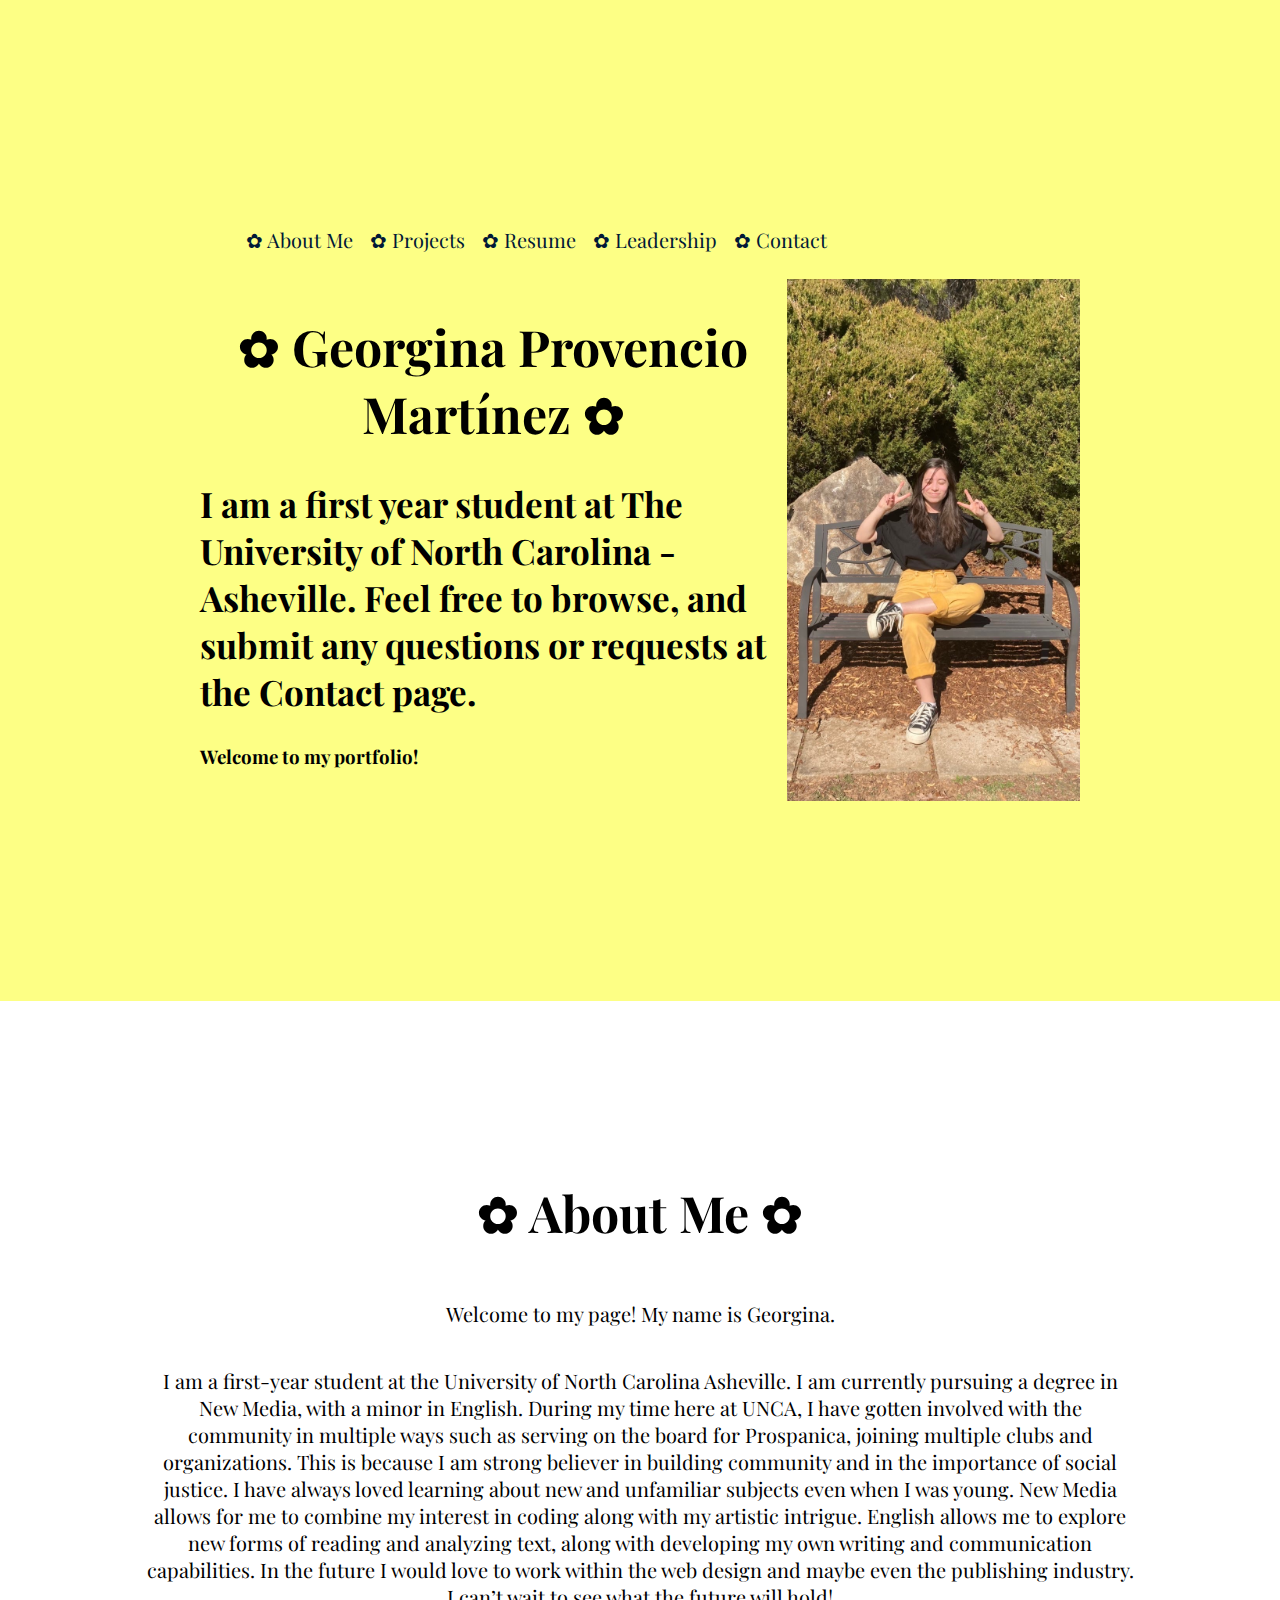
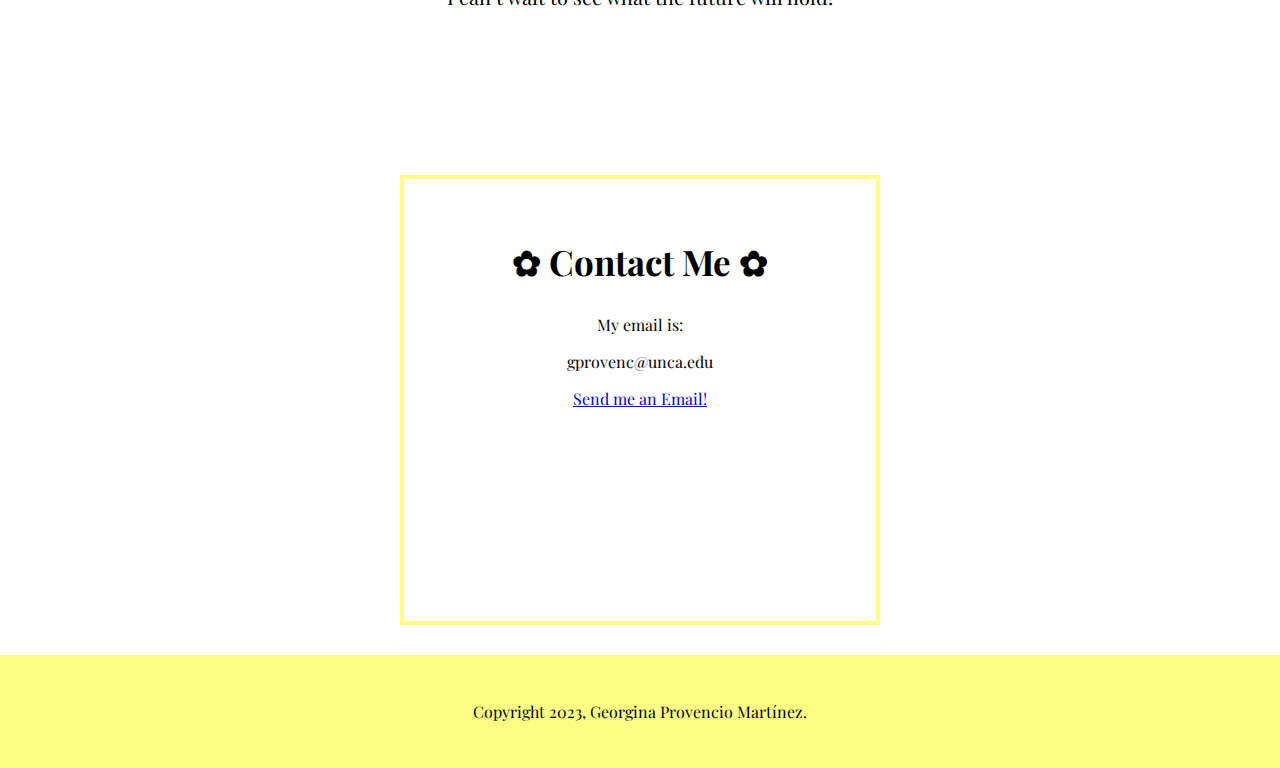
<file: index.html>
<!DOCTYPE HTML>

<html lang="en">

   <head>
    <meta charset="utf-8" />
    <meta name="viewport" content="width=device-width, initial-scale=1, user-scalable=no" />
    <link rel="stylesheet" href="styles.css" />
    <title>Georgina's Porfolio</title>
</head>

<body>
    <header>
    <nav>
        <ul class="horizontal-list">
            <li><a href="#about"> &#10047; About Me</a></li>
            <li><a href="projects.html"> &#10047; Projects</a></li>
            <li><a href="resume.html"> &#10047; Resume</a></li>
            <li><a href="leadership.html">&#10047; Leadership</a></li>
            <li><a href="#contact"> &#10047; Contact</a></li>
        </ul>
    </nav>
    <div class="welcome" >
        <section>
        <h1>&#10047; Georgina Provencio Martínez &#10047;</h1>
        <h2>I am a first year student at The University of North Carolina - Asheville. Feel free to browse, and submit any questions or requests at the Contact page.</h2>
        <h3>Welcome to my portfolio!</h3>
    </section>
        <img id="profile-pic" src="picture.jpeg" alt="profile picture"/>
    </div>
</header>

<section id="about">
    <h1>&#10047; About Me &#10047;</h1>
    <p>Welcome to my page! My name is Georgina.</p>
    <p> I am a first-year student at the University of North Carolina Asheville. I am currently pursuing a degree in 
        New Media, with a minor in English. During my time here at UNCA, I have gotten involved with the community in 
        multiple ways such as serving on the board for Prospanica, joining multiple clubs and organizations. This is 
        because I am strong believer in building community and in the importance of social justice. 
        I have always loved learning about new and unfamiliar subjects even when I was young. New Media allows for me
         to combine my interest in coding along with my artistic intrigue. English allows me to explore new forms of 
         reading and analyzing text, along with developing my own writing and communication capabilities. 
        In the future I would love to work within the web design and maybe even the publishing industry. 
        I can’t wait to see what the future will hold! 
    </p>
</section>

<section id="contact">
    <div class="contact-details">
        <form method="post" action="#">
            <h2> &#10047; Contact Me &#10047;</h2>
            <p>
                My email is:
            </p>
            <p>
                gprovenc@unca.edu
            </p>
            <div class="row row1">
                <p><a href = "mailto:gprovenc@unca.edu = Feedback&body = Message"> Send me an Email!</a></p>
            </div>
        </form>
    </div>
</section>

<footer>
    <p>Copyright 2023, Georgina Provencio Martínez.</p>
   </footer>

</body>

</html>
</file>
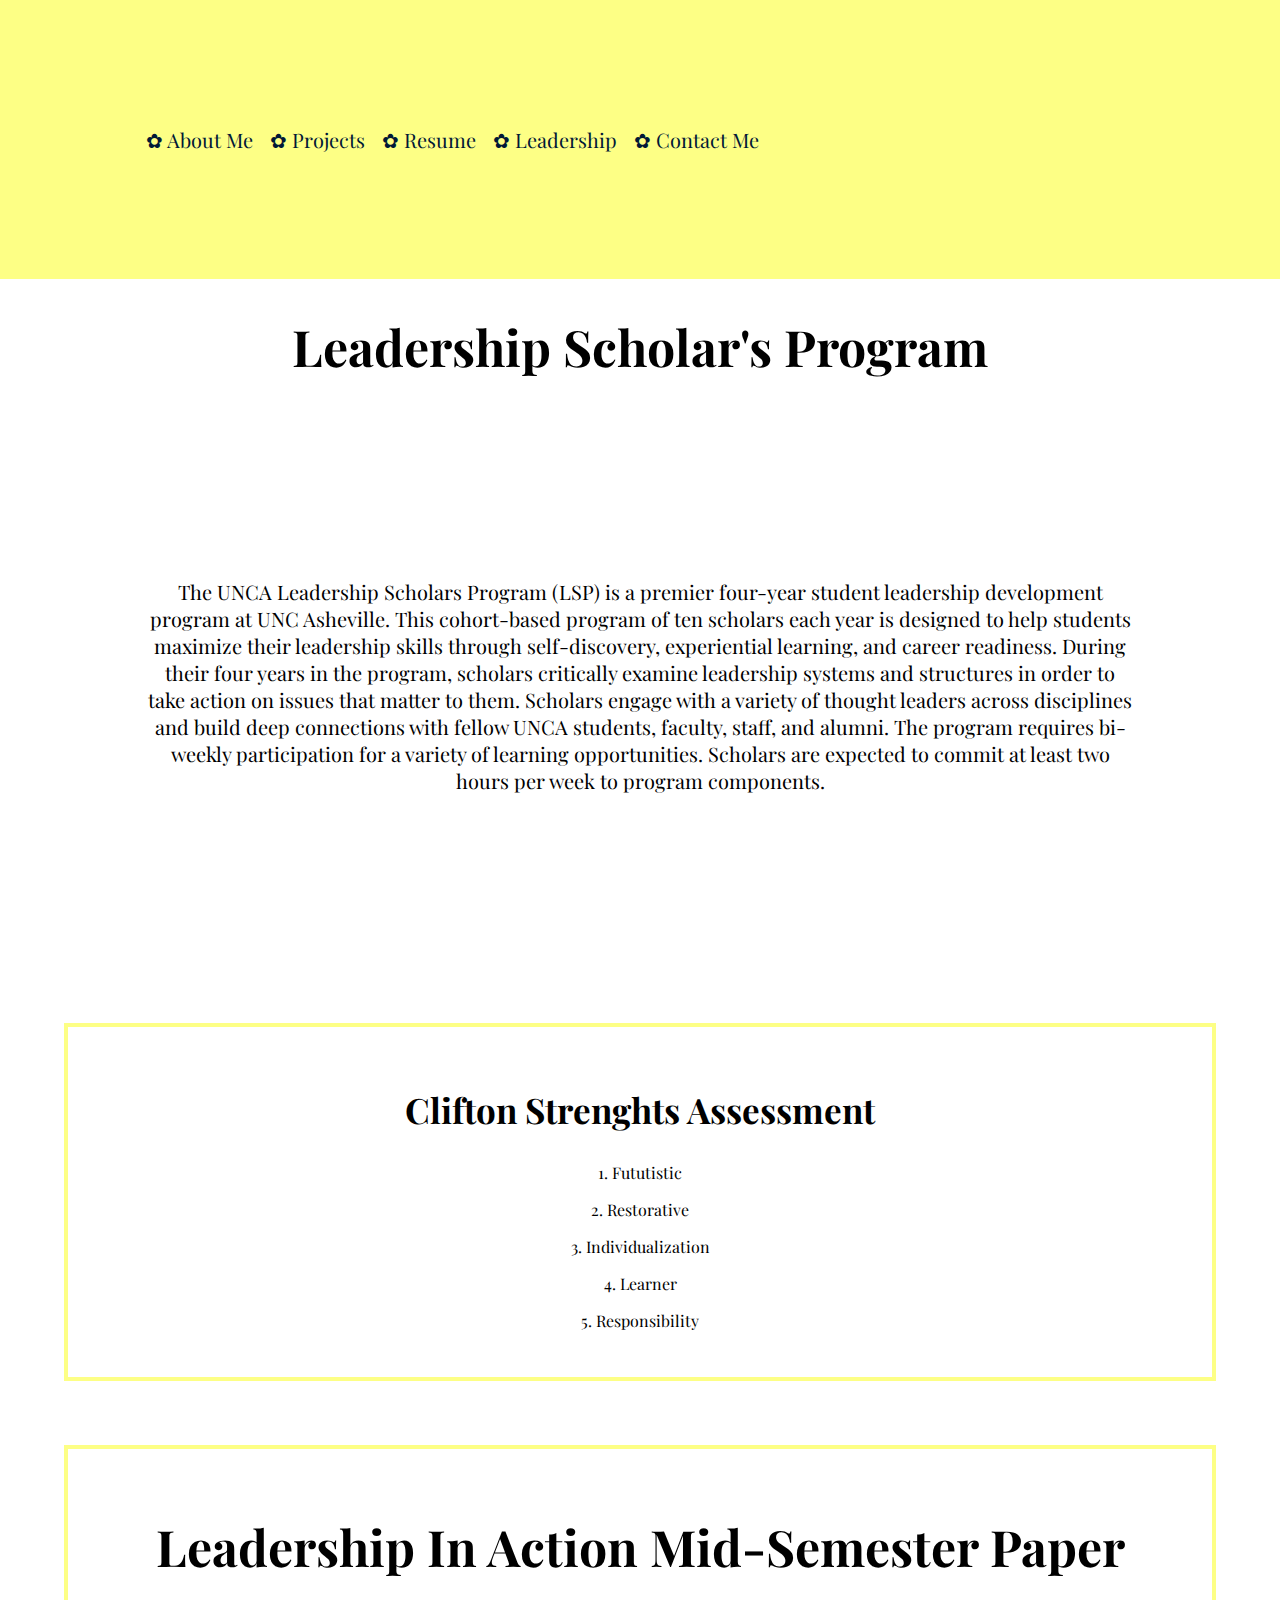
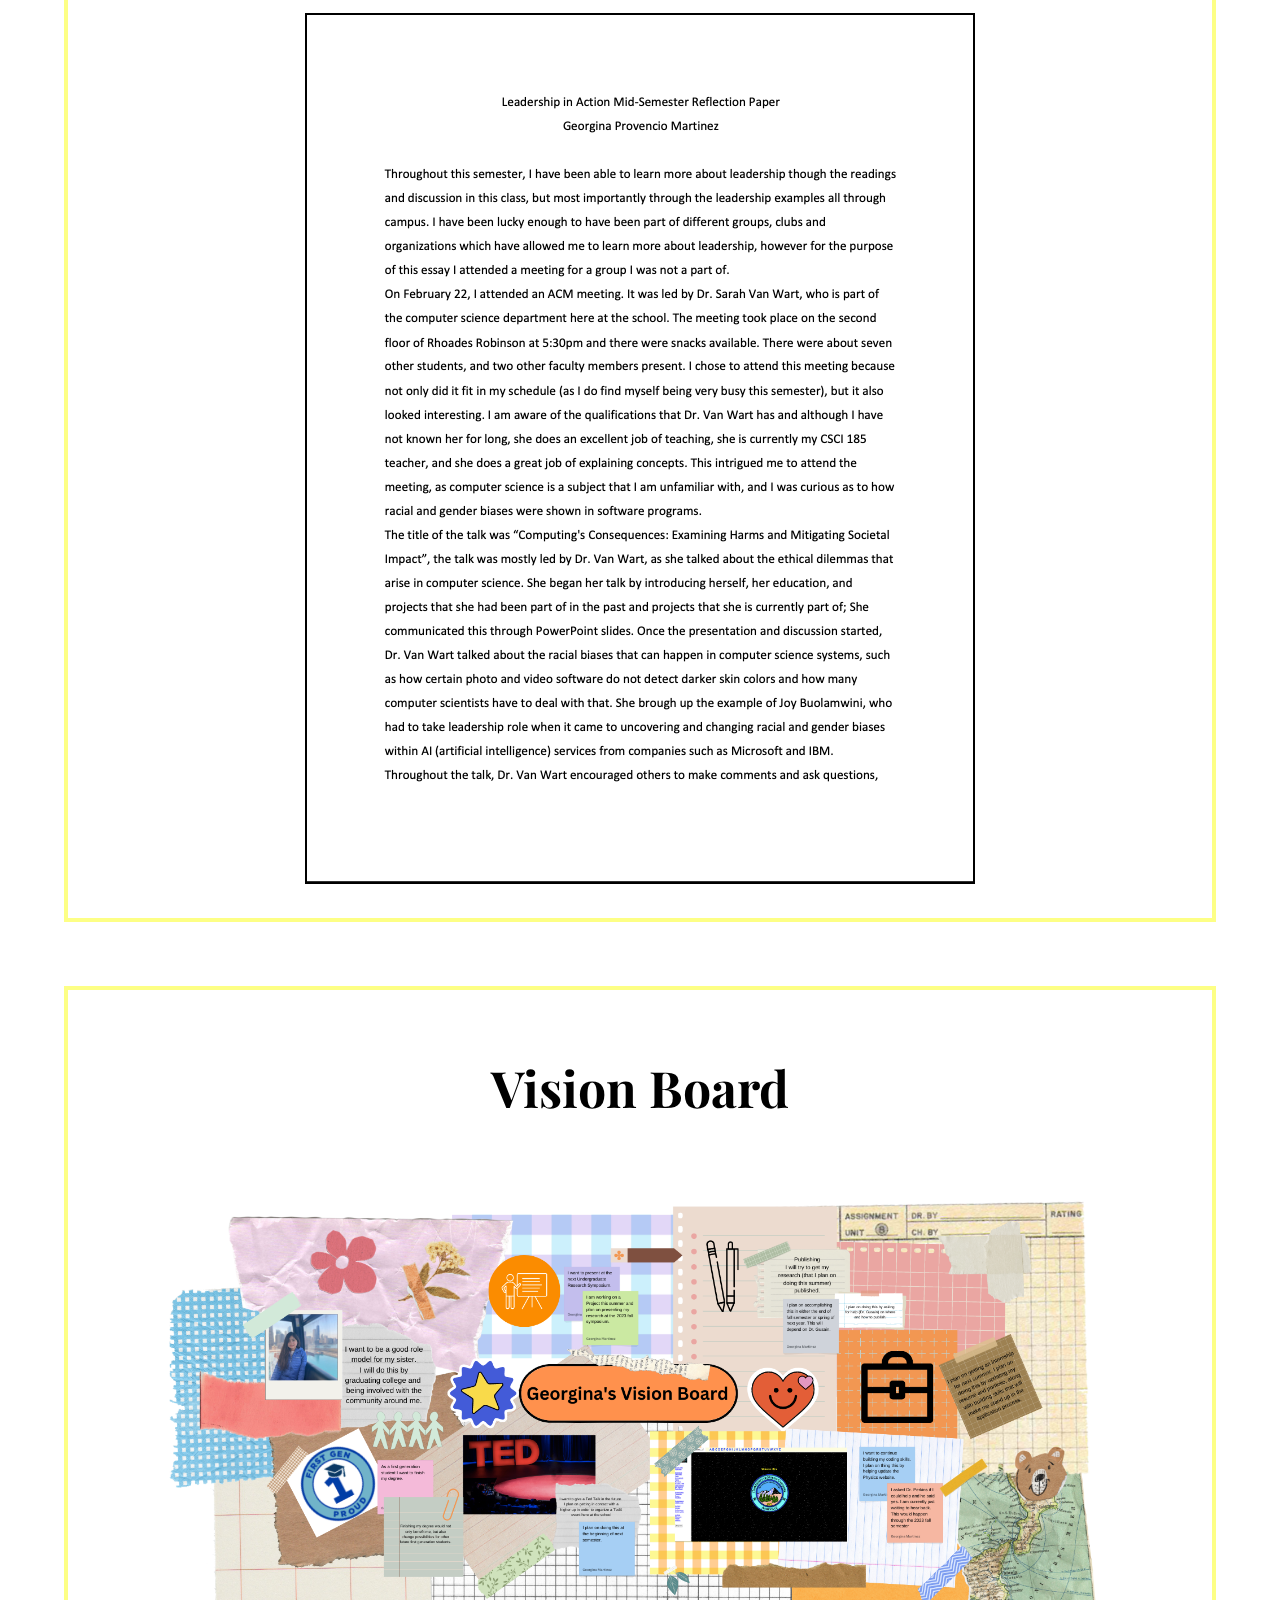
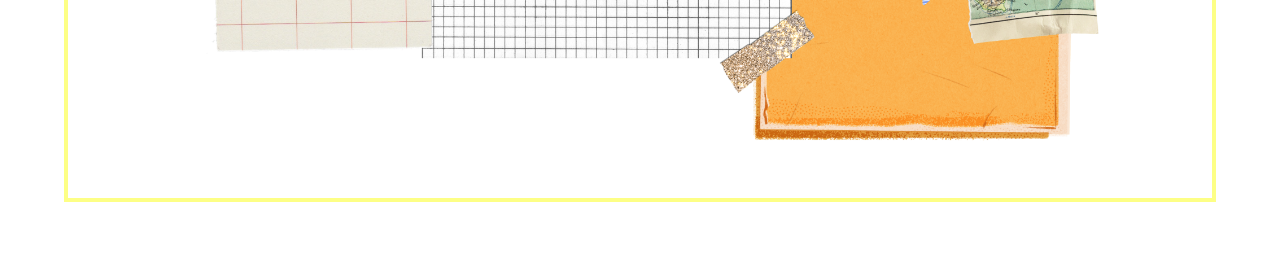
<file: leadership.html>
<!DOCTYPE HTML>

<html lang="en">
    <head>
        <meta charset="utf-8" />
        <meta name="viewport" content="width=device-width, initial-scale=1, user-scalable=no" />
        <link rel="stylesheet" href="styles.css" />
        <title>Leadership</title>
    </head>

    <header class="pages">
        <ul class="horizontal-list">
            <li><a href="index.html">&#10047; About Me</a></li>
            <li><a href="projects.html">&#10047; Projects</a></li>
            <li><a href="resume.html">&#10047; Resume</a></li>
            <li><a href="leadership.html">&#10047; Leadership</a></li>
            <li><a href="index.html">&#10047; Contact Me</a></li>
        </ul>
    </header>

    <body>
        <h1>Leadership Scholar's Program</h1>
        <section id="about">
            <p>
            The UNCA Leadership Scholars Program (LSP) is a premier four-year student leadership development program 
            at UNC Asheville. This cohort-based program of ten scholars each year is designed to help students maximize
            their leadership skills through self-discovery, experiential learning, and career readiness. During their 
            four years in the program, scholars critically examine leadership systems and structures in order to take 
            action on issues that matter to them. Scholars engage with a variety of thought leaders across disciplines 
            and build deep connections with fellow UNCA students, faculty, staff, and alumni. The program requires bi-weekly 
            participation for a variety of learning opportunities. Scholars are expected to commit at least two hours per 
            week to program components.
            </p>
        </section>

        <section class="card4">
            <h2>Clifton Strenghts Assessment</h2>
            <p>
                1. Fututistic
            </p>
            <p>
                2. Restorative
            </p>
            <p>
                3. Individualization
            </p>
            <p>
                4. Learner
            </p>
            <p>
                5. Responsibility
            </p>
        </section>

        <section class="card5">
            <h1>Leadership In Action Mid-Semester Paper</h1>
            <a href="Leadership in Action.pdf" target="_blank">
            <img id="leadership in action" src="leadership screnshot.png" alt="leader picture"/>
            </a>
        </section>

        <section class="card6">
            <h1>Vision Board</h1>

            <a href="Georgina's Vision Board.pdf" target="_blank">
            <img id="Vision Board" src="Georgina's Vision Board.png" alt="board picture"/>
            </a>
        </section>
    </body>
</file>
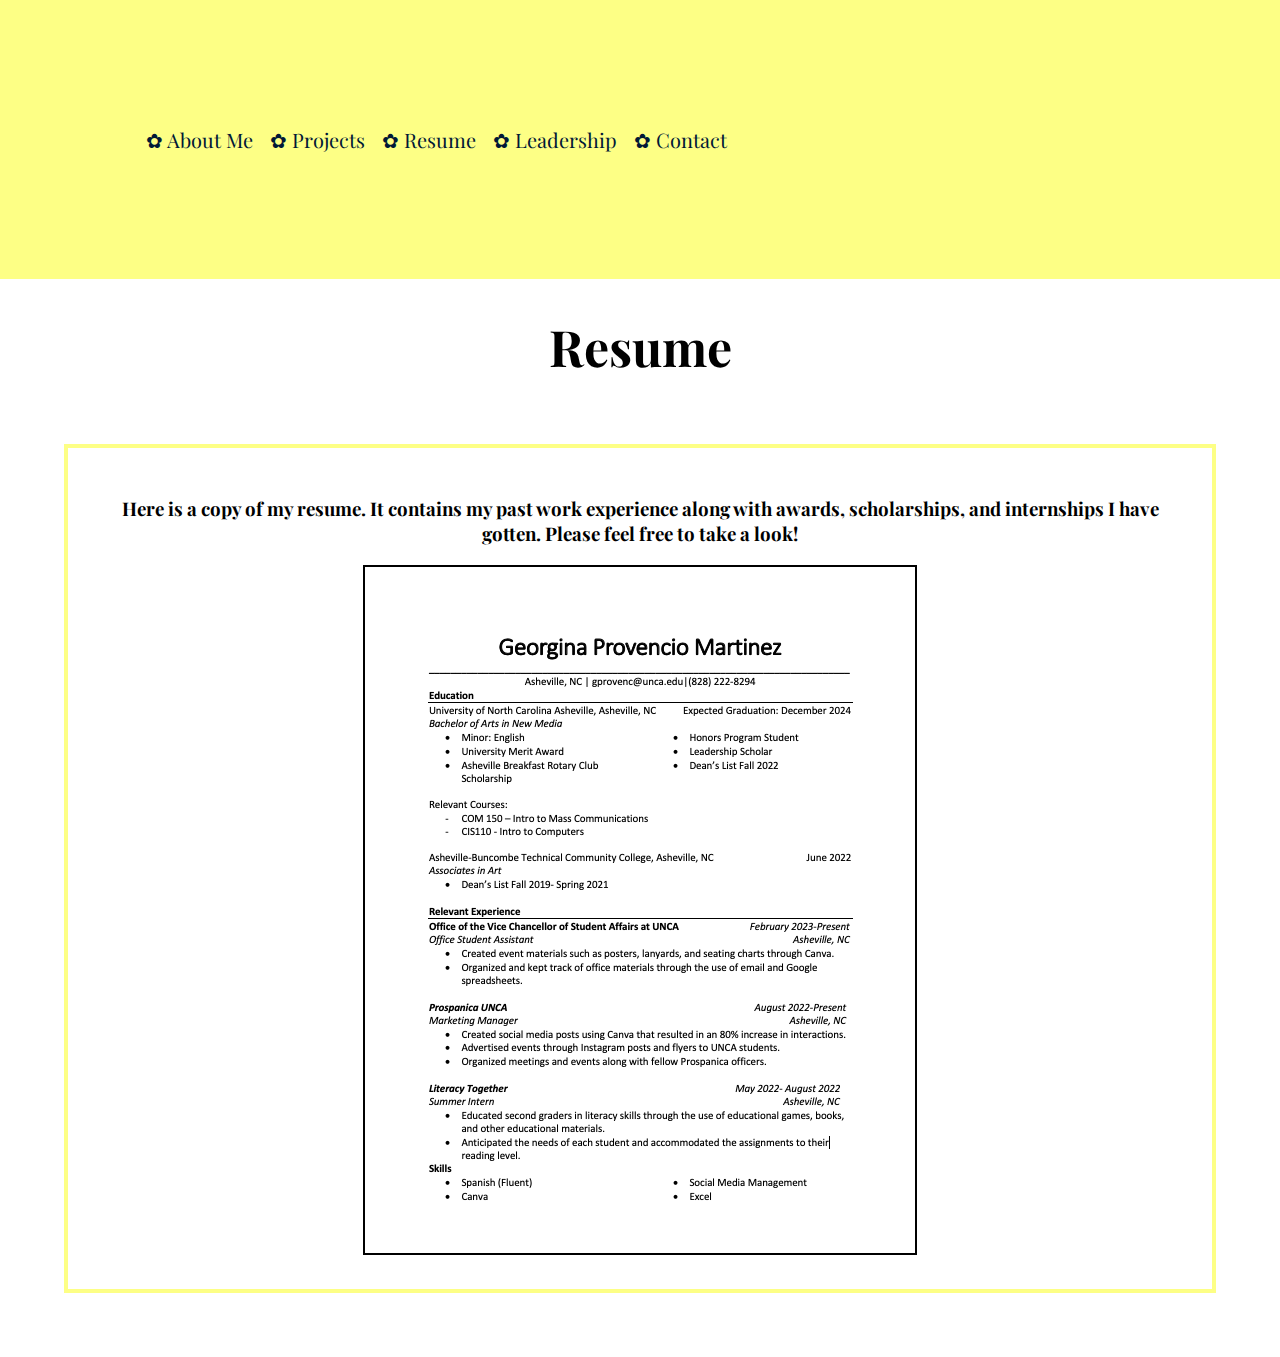
<file: resume.html>
<!DOCTYPE HTML>

<html lang="en">
    <head>
        <meta charset="utf-8" />
        <meta name="viewport" content="width=device-width, initial-scale=1, user-scalable=no" />
        <link rel="stylesheet" href="styles.css" />
        <title>Resume</title>
    </head>

    <header class="pages">
        <ul class="horizontal-list">
            <li><a href="index.html">&#10047; About Me</a></li>
            <li><a href="projects.html">&#10047; Projects</a></li>
            <li><a href="resume.html">&#10047; Resume</a></li>
            <li><a href="leadership.html">&#10047; Leadership</a></li>
            <li><a href="index.html">&#10047; Contact</a></li>
        </ul>
    </header>

    <body>
        <h1>Resume</h1>

        <section class="card7">
            <h3>
                Here is a copy of my resume. It contains my past work experience 
                along with awards, scholarships, and internships I have gotten. 
                Please feel free to take a look!
            </h3>

            <a href="Resume.pdf" target="_blank">
            <img id="resume" src="resume picture.png" alt="resume picture"/>
            </a>
        </section>
    </body>

    
</html>
</file>
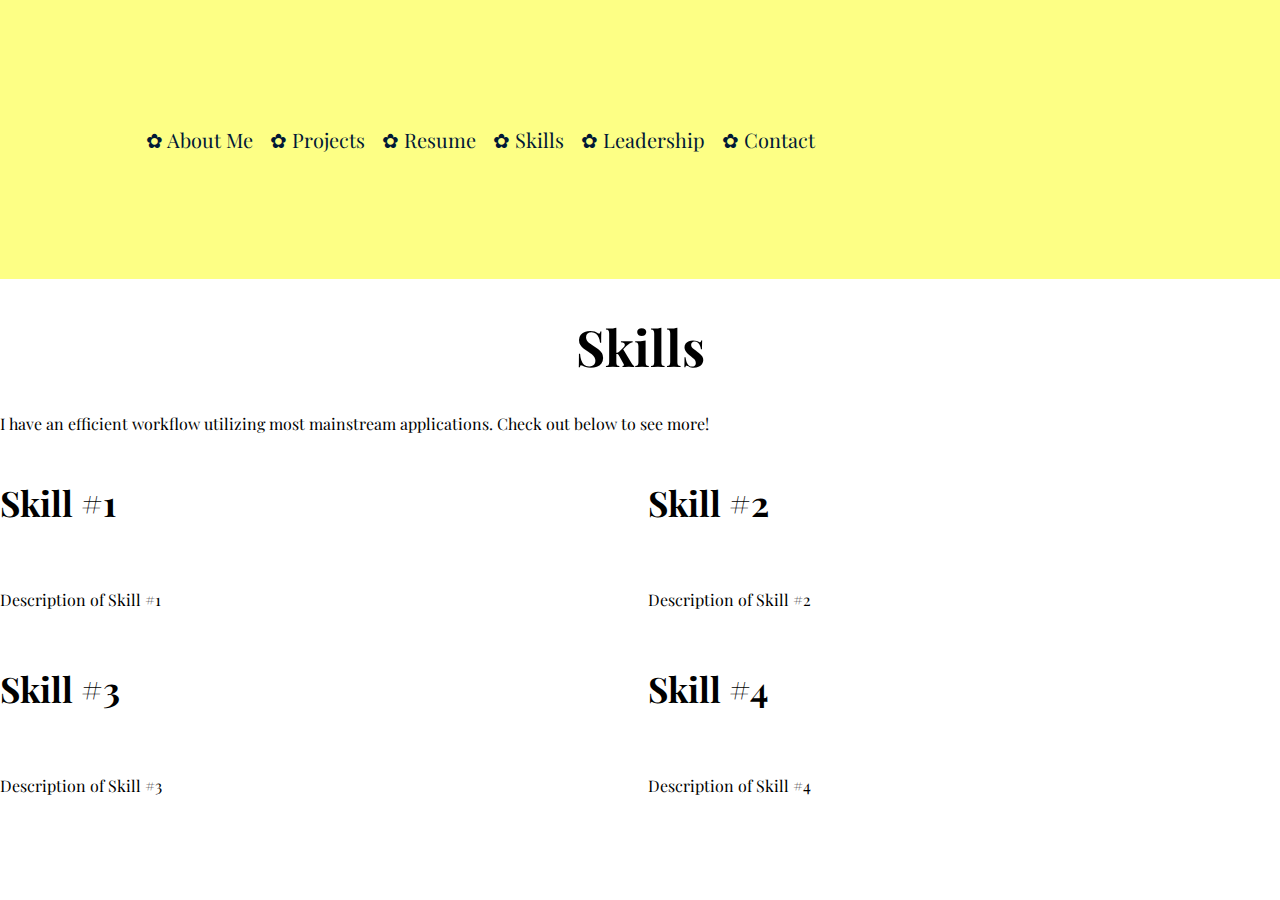
<file: skills.html>
<!DOCTYPE HTML>

<html lang="en">
    <head>
        <meta charset="utf-8" />
        <meta name="viewport" content="width=device-width, initial-scale=1, user-scalable=no" />
        <link rel="stylesheet" href="styles.css" />
        <title>Skills</title>
    </head>

    <header class="pages">
        <ul class="horizontal-list">
            <li><a href="index.html">&#10047; About Me</a></li>
            <li><a href="projects.html">&#10047; Projects</a></li>
            <li><a href="resume.html">&#10047; Resume</a></li>
            <li><a href="skills.html">&#10047; Skills</a></li>
            <li><a href="leadership.html">&#10047; Leadership</a></li>
            <li><a href="index.html">&#10047; Contact</a></li>
        </ul>
    </header>

    <body>
        <h1>Skills</h1>
        <p> I have an efficient workflow utilizing most mainstream applications. Check out below to see more!</p>
        <main>
            <section class="card">
                <h2>Skill #1</h2>
                <img> </img>
                <p>Description of Skill #1</p>
            </section>

            <section class="card">
                <h2>Skill #2</h2>
                <img> </img>
                <p>Description of Skill #2</p>
            </section>

            <section class="card">
                <h2>Skill #3</h2>
                <img> </img>
                <p>Description of Skill #3</p>
            </section>

            <section class="card">
                <h2>Skill #4</h2>
                <img> </img>
                <p>Description of Skill #4</p>
            </section>
        </main>
    </body>

    
</html>
</file>
<file: styles.css>
@import url('https://fonts.googleapis.com/css2?family=Playfair+Display:wght@600&display=swap');

html {
    scroll-behavior: smooth;
}

body * {
    box-sizing: border-box;
}

body {
    margin: 0;
}

.horizontal-list{
    font-size: 20px;
}

header{
    background-color: #FDFF85;
    text-align: left;
    padding: 200px;
}

.pages{
    background-color: #FDFF85;
    text-align: left;
    padding: 100px;
}

/* how to put image on right*/
header img{
    display: flex;
    align-items:flex-end;
}

.welcome{
    display: grid;
    grid-template-columns: 2fr 1fr;
}

.welcome img{
    width:100%;
}

ul.horizontal-list li{
    display: flex;
    list-style:none;
    display: inline-block;
    padding:6px;
    text-align: right;
}

h1{
    text-align: center;
    font-size: 50px;
}

h2{
    font-size: 35px;
}

h1,h2,h3, ul, p {
    font-family: 'Playfair Display', serif;
}

nav{
    display:flex;
    justify-content:flex-start;
}

ul a{
    color: #011936;
    text-decoration: none;
 }

 #about{
    display:grid;
    grid-template-columns: 1fr;
    padding: 145px;
    text-align: center;
    font-size: 20px;
 }

 #contact{
    padding-left: 400px;
    padding-right: 400px;
    text-align: center;
}

.contact-details{
    display: grid;
    grid-template-columns: 1fr;
    border: 4px solid #FDFF85;
    padding: 30px;
    height: 50vh;
}

footer{
    background-color: #FDFF85;
    padding: 30px;
    margin-top: 30px;
    text-align: center;
}

main{
    display:grid;
    grid-template-columns: repeat(2, 1fr);
    column-gap: 15px;
    row-gap: 10px;
}

.card1, .card2, .card3{
    display: grid;
    grid-template-columns: 2fr 1fr;
    column-gap: 45px;
    row-gap: 10px;
    border: 4px solid #FDFF85;
    border-radius: 6px;
    padding: 30px;
    margin: 5%;
    text-align: center;
    font-size: 20px;
}

.card1 h2, .card2 h2{
    grid-column: 1/3;
}
.card4, .card5, .card6{
    border:4px solid #FDFF85;
    text-align: center;
    padding: 30px;
    margin: 5%;
}

.card1 img{
    width:100%;
}

.card2 img{
    width:100%; 
}

.card4, .card5, .card6, .card7{
    border:4px solid #FDFF85;
    text-align: center;
    padding: 30px;
    margin: 5%;
}

.card6 img{
    width:100%;
}

.card5 img{
    border: 2px solid black;
}

.card7 img{
    border: 2px solid black;
}

/*carousel*/

.carousel {
    display: flex;
    width: 55vw;  
    margin: 0 auto;
    overflow: hidden; 
    border: solid 1px #CCC;
    flex-direction: column;
}

.current-photo img {
    width: 100%;
    animation: fadein 1s;
}

button img {
    width: 100%;
}

.caption {
    margin: 0 0 30px 0;
}

/* button formatting */

.card3 > * {
    box-sizing: border-box;
}

.card3 {
    text-align: center;
    font-family: Arial, Helvetica, sans-serif;
}

button {
    display: flex;
    border: none;
    background-color: rgba(255, 255, 255, 0.5);
    justify-content: center;
    align-items: center;
    position: relative;
    top: -40vw;
    width: 40px;
    height: 40px;
    margin-bottom: -20px;
}

.fa-solid{
    font-size:30px;
}

.back {
    align-self: start;
}

.forward {
    align-self: end;
    margin-top: -20px;
}

@keyframes fadein {
    from { opacity: 0; }
    to   { opacity: 1; }
}
</file>
